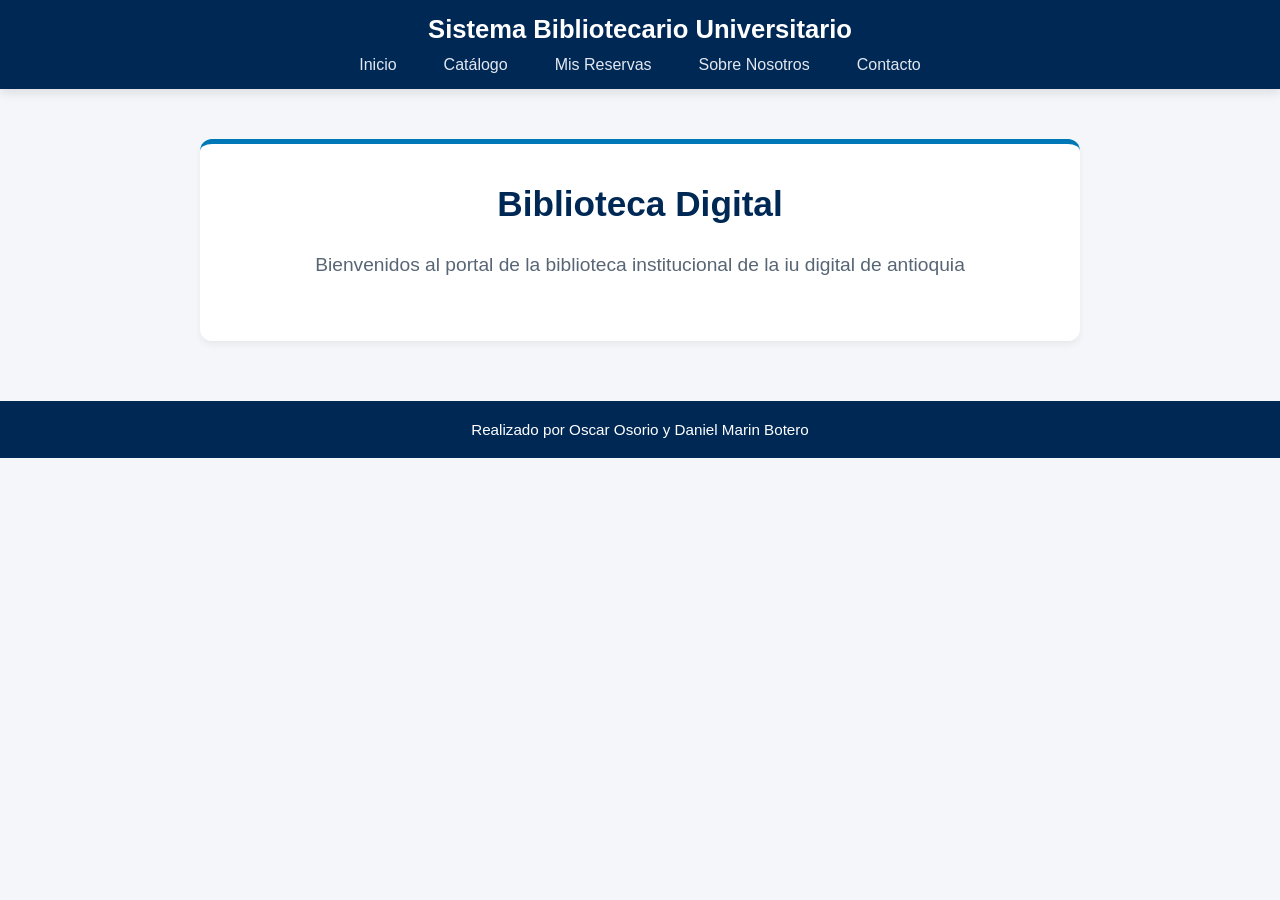
<file: index.html>
<!DOCTYPE html>
<html lang="es">
<head>
    <meta charset="UTF-8">
    <meta name="viewport" content="width=device-width, initial-scale=1.0">
    <link rel="stylesheet" href="/css/index.css">
    <title>Biblioteca iu Digital</title>
</head>
<body>
    <div id="contenedor-menu"></div>
    <header> 
        <h1>Biblioteca Digital</h1>

        <p> Bienvenidos al portal de la biblioteca institucional de la iu digital de antioquia</p>

    </header>

    <footer>
        Realizado por Oscar Osorio y Daniel Marin Botero
    </footer>
    <script>
        fetch('menuNav.html')
            .then(response => response.text())
            .then(data => {
                document.getElementById('contenedor-menu').innerHTML = data;
            });
    </script>
</body>

</html>
</file>
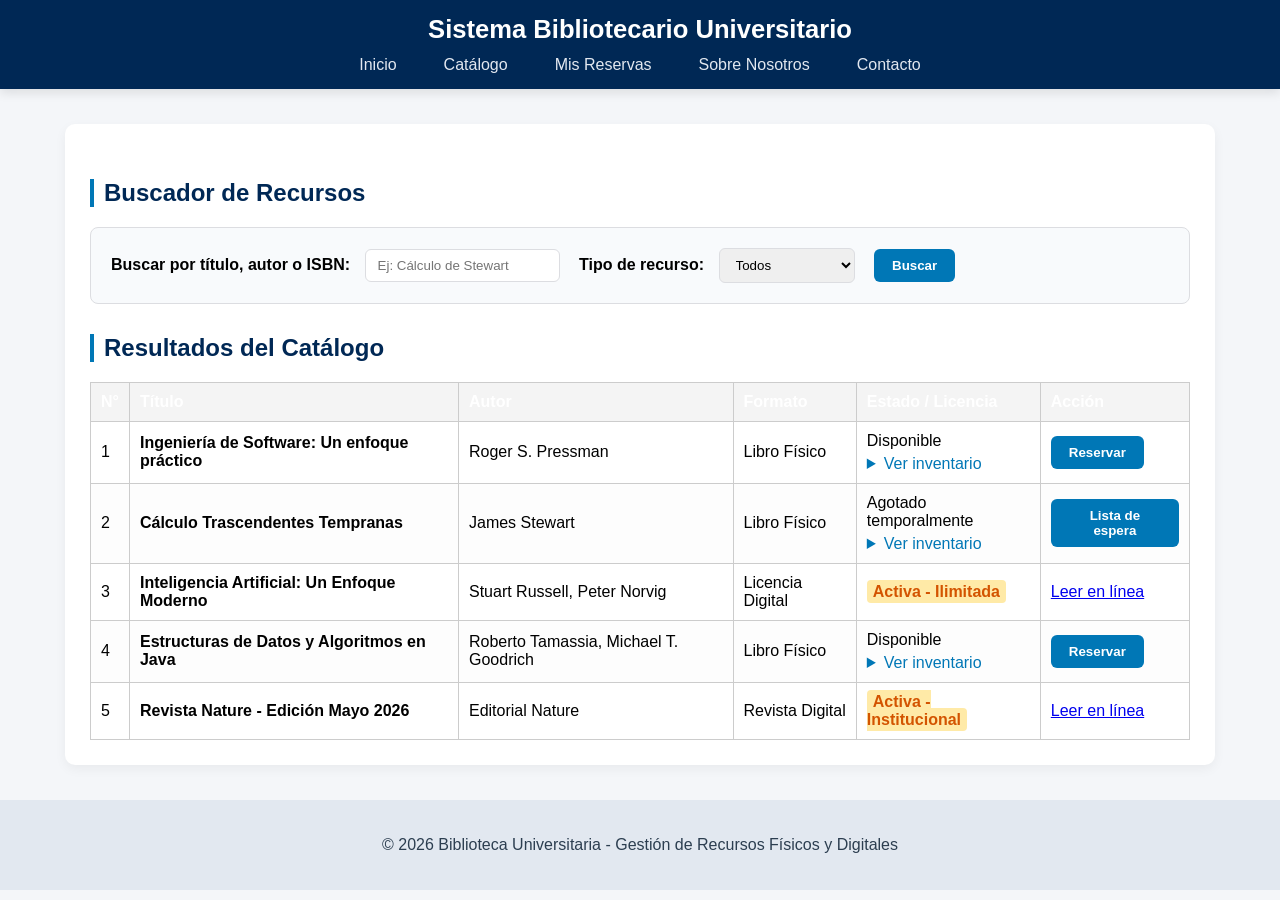
<file: catalogo.html>
<!DOCTYPE html>
<html lang="es">
<head>
    <meta charset="UTF-8">
    <meta name="viewport" content="width=device-width, initial-scale=1.0">
    <link rel="stylesheet" href="/css/catalogo.css">
    <title>Catálogo de Recursos - Biblioteca Universitaria</title>
    <style>
        table {
            width: 100%;
            border-collapse: collapse;
            margin-top: 20px;
        }
        th, td {
            border: 1px solid #ccc;
            padding: 10px;
            text-align: left;
        }
        th {
            background-color: #f4f4f4;
        }
    </style>
</head>
<body>
    <div id="contenedor-menu"></div>

    <main>
        <section>
            <h2>Buscador de Recursos</h2>
            <form role="search">
                <label for="busqueda">Buscar por título, autor o ISBN:</label>
                <input type="search" id="busqueda" name="q" placeholder="Ej: Cálculo de Stewart">
                
                <label for="filtro-tipo">Tipo de recurso:</label>
                <select id="filtro-tipo">
                    <option value="todos">Todos</option>
                    <option value="fisico">Libro Físico</option>
                    <option value="digital">Licencia Digital</option>
                </select>
                <button type="submit">Buscar</button>
            </form>
        </section>

        <section>
            <h2>Resultados del Catálogo</h2>

            <table>
                <thead>
                    <tr>
                        <th>N°</th>
                        <th>Título</th>
                        <th>Autor</th>
                        <th>Formato</th>
                        <th>Estado / Licencia</th>
                        <th>Acción</th>
                    </tr>
                </thead>
                <tbody>
                    <tr>
                        <td>1</td>
                        <td><strong>Ingeniería de Software: Un enfoque práctico</strong></td>
                        <td>Roger S. Pressman</td>
                        <td>Libro Físico</td>
                        <td>
                            <span>Disponible</span>
                            <details>
                                <summary>Ver inventario</summary>
                                <ul style="margin: 0; padding-left: 20px;">
                                    <li>Total: 8</li>
                                    <li>En estante: 5</li>
                                    <li>Prestados: 3</li>
                                </ul>
                            </details>
                        </td>
                        <td><button type="button">Reservar</button></td>
                    </tr>

                    <tr>
                        <td>2</td>
                        <td><strong>Cálculo Trascendentes Tempranas</strong></td>
                        <td>James Stewart</td>
                        <td>Libro Físico</td>
                        <td>
                            <span>Agotado temporalmente</span>
                            <details>
                                <summary>Ver inventario</summary>
                                <ul style="margin: 0; padding-left: 20px;">
                                    <li>Total: 15</li>
                                    <li>En estante: 0</li>
                                    <li>Prestados: 15</li>
                                </ul>
                            </details>
                        </td>
                        <td><button type="button">Lista de espera</button></td>
                    </tr>

                    <tr>
                        <td>3</td>
                        <td><strong>Inteligencia Artificial: Un Enfoque Moderno</strong></td>
                        <td>Stuart Russell, Peter Norvig</td>
                        <td>Licencia Digital</td>
                        <td><mark>Activa - Ilimitada</mark></td>
                        <td><a href="#">Leer en línea</a></td>
                    </tr>

                    <tr>
                        <td>4</td>
                        <td><strong>Estructuras de Datos y Algoritmos en Java</strong></td>
                        <td>Roberto Tamassia, Michael T. Goodrich</td>
                        <td>Libro Físico</td>
                        <td>
                            <span>Disponible</span>
                            <details>
                                <summary>Ver inventario</summary>
                                <ul style="margin: 0; padding-left: 20px;">
                                    <li>Total: 4</li>
                                    <li>En estante: 2</li>
                                    <li>Prestados: 2</li>
                                </ul>
                            </details>
                        </td>
                        <td><button type="button">Reservar</button></td>
                    </tr>

                    <tr>
                        <td>5</td>
                        <td><strong>Revista Nature - Edición Mayo 2026</strong></td>
                        <td>Editorial Nature</td>
                        <td>Revista Digital</td>
                        <td><mark>Activa - Institucional</mark></td>
                        <td><a href="#">Leer en línea</a></td>
                    </tr>
                </tbody>
            </table>
        </section>
    </main>

    <footer>
        <p>&copy; 2026 Biblioteca Universitaria - Gestión de Recursos Físicos y Digitales</p>
    </footer>

    <script>
        fetch('menuNav.html')
            .then(response => response.text())
            .then(data => {
                document.getElementById('contenedor-menu').innerHTML = data;
            });
    </script>
    <script src="/js/catalogo.js"></script>
</body>
</html>
</file>
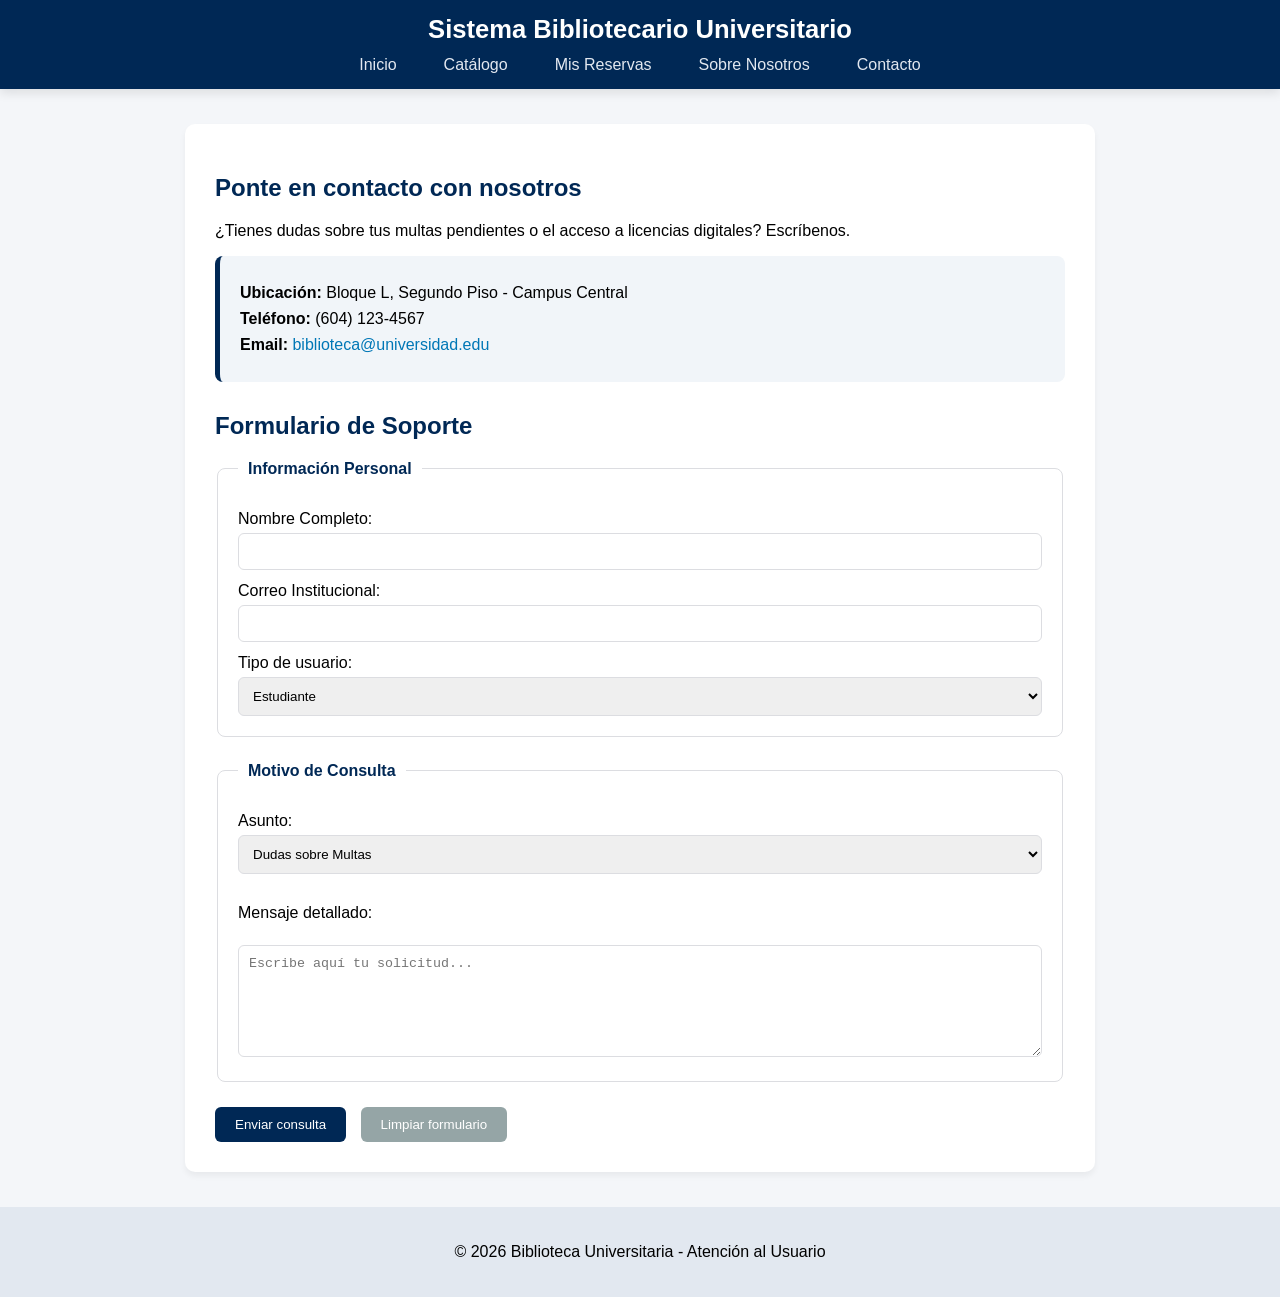
<file: contacto.html>
<!DOCTYPE html>
<html lang="es">
<head>
    <meta charset="UTF-8">
    <meta name="viewport" content="width=device-width, initial-scale=1.0">
    <link rel="stylesheet" href="/css/contacto.css">
    <title>Contacto - Biblioteca Universitaria</title>
</head>
<body>

    <div id="contenedor-menu"></div>

    <main>
        <section>
            <h2>Ponte en contacto con nosotros</h2>
            <p>¿Tienes dudas sobre tus multas pendientes o el acceso a licencias digitales? Escríbenos.</p>
            
            <address>
                <p><strong>Ubicación:</strong> Bloque L, Segundo Piso - Campus Central</p>
                <p><strong>Teléfono:</strong> (604) 123-4567</p>
                <p><strong>Email:</strong> <a href="mailto:biblioteca@universidad.edu">biblioteca@universidad.edu</a></p>
            </address>
        </section>

        <section>
            <h2>Formulario de Soporte</h2>
            <form action="#" method="post">
                <fieldset>
                    <legend>Información Personal</legend>
                    <label for="nombre">Nombre Completo:</label>
                    <input type="text" id="nombre" name="nombre" required>

                    <label for="correo">Correo Institucional:</label>
                    <input type="email" id="correo" name="correo" required>

                    <label for="rol">Tipo de usuario:</label>
                    <select id="rol" name="rol">
                        <option value="estudiante">Estudiante</option>
                        <option value="profesor">Profesor</option>
                        <option value="administrativo">Administrativo</option>
                    </select>
                </fieldset>

                <fieldset>
                    <legend>Motivo de Consulta</legend>
                    <label for="asunto">Asunto:</label>
                    <select id="asunto" name="asunto">
                        <option value="multas">Dudas sobre Multas</option>
                        <option value="licencias">Problemas con Licencias Digitales</option>
                        <option value="prestamos">Información de Préstamos</option>
                        <option value="otro">Otro motivo</option>
                    </select>
                    <br>
                    <br>
                    <label for="mensaje">Mensaje detallado:</label><br>
                    <textarea id="mensaje" name="mensaje" rows="6" cols="40" placeholder="Escribe aquí tu solicitud..."></textarea>
                </fieldset>

                <button type="submit">Enviar consulta</button>
                <button type="reset">Limpiar formulario</button>
            </form>
        </section>
    </main>

    <footer>
        <p>&copy; 2026 Biblioteca Universitaria - Atención al Usuario</p>
    </footer>
    <script>
        fetch('menuNav.html')
            .then(response => response.text())
            .then(data => {
                document.getElementById('contenedor-menu').innerHTML = data;
            });
    </script>
</body>
</html>
</file>
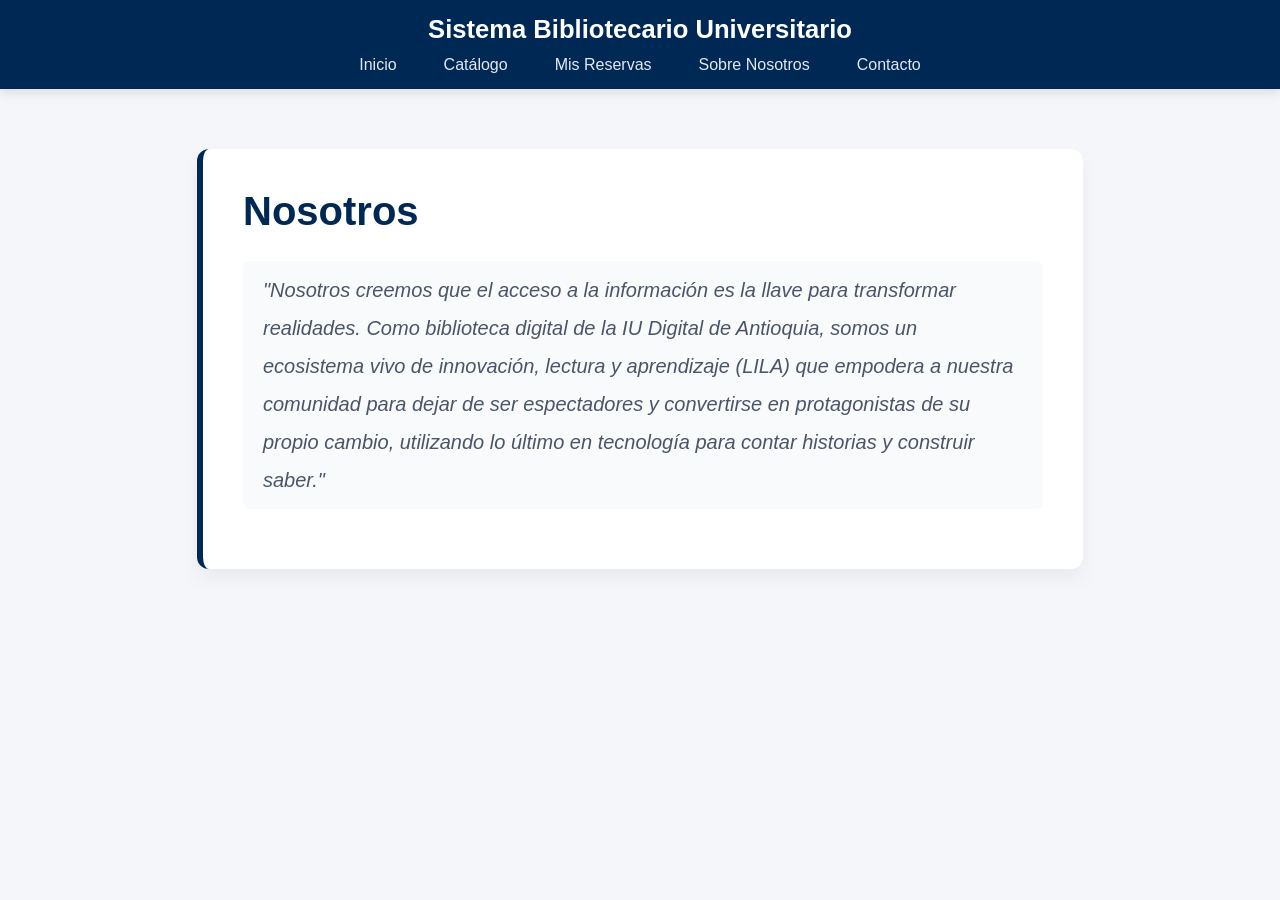
<file: nosotros.html>
<!DOCTYPE html>
<html lang="es">
<head>
    <meta charset="UTF-8">
    <meta name="viewport" content="width=device-width, initial-scale=1.0">
    <link rel="stylesheet" href="/css/nosotros.css">
    <title>Nosotros_Biblioteca iu Digital</title>
</head>
<body>

    <div id="contenedor-menu"></div>

    <header> 
        <h1>Nosotros</h1>

        <p> "Nosotros creemos que el acceso a la información es la llave para transformar realidades. Como biblioteca digital de la IU Digital de Antioquia, somos un ecosistema vivo de innovación, lectura y aprendizaje (LILA) que empodera a nuestra comunidad para dejar de ser espectadores y convertirse en protagonistas de su propio cambio, utilizando lo último en tecnología para contar historias y construir saber."</p>
        
    
    </header>
    <script>
        fetch('menuNav.html')
            .then(response => response.text())
            .then(data => {
                document.getElementById('contenedor-menu').innerHTML = data;
            });
    </script>

</body>

</html>
</file>
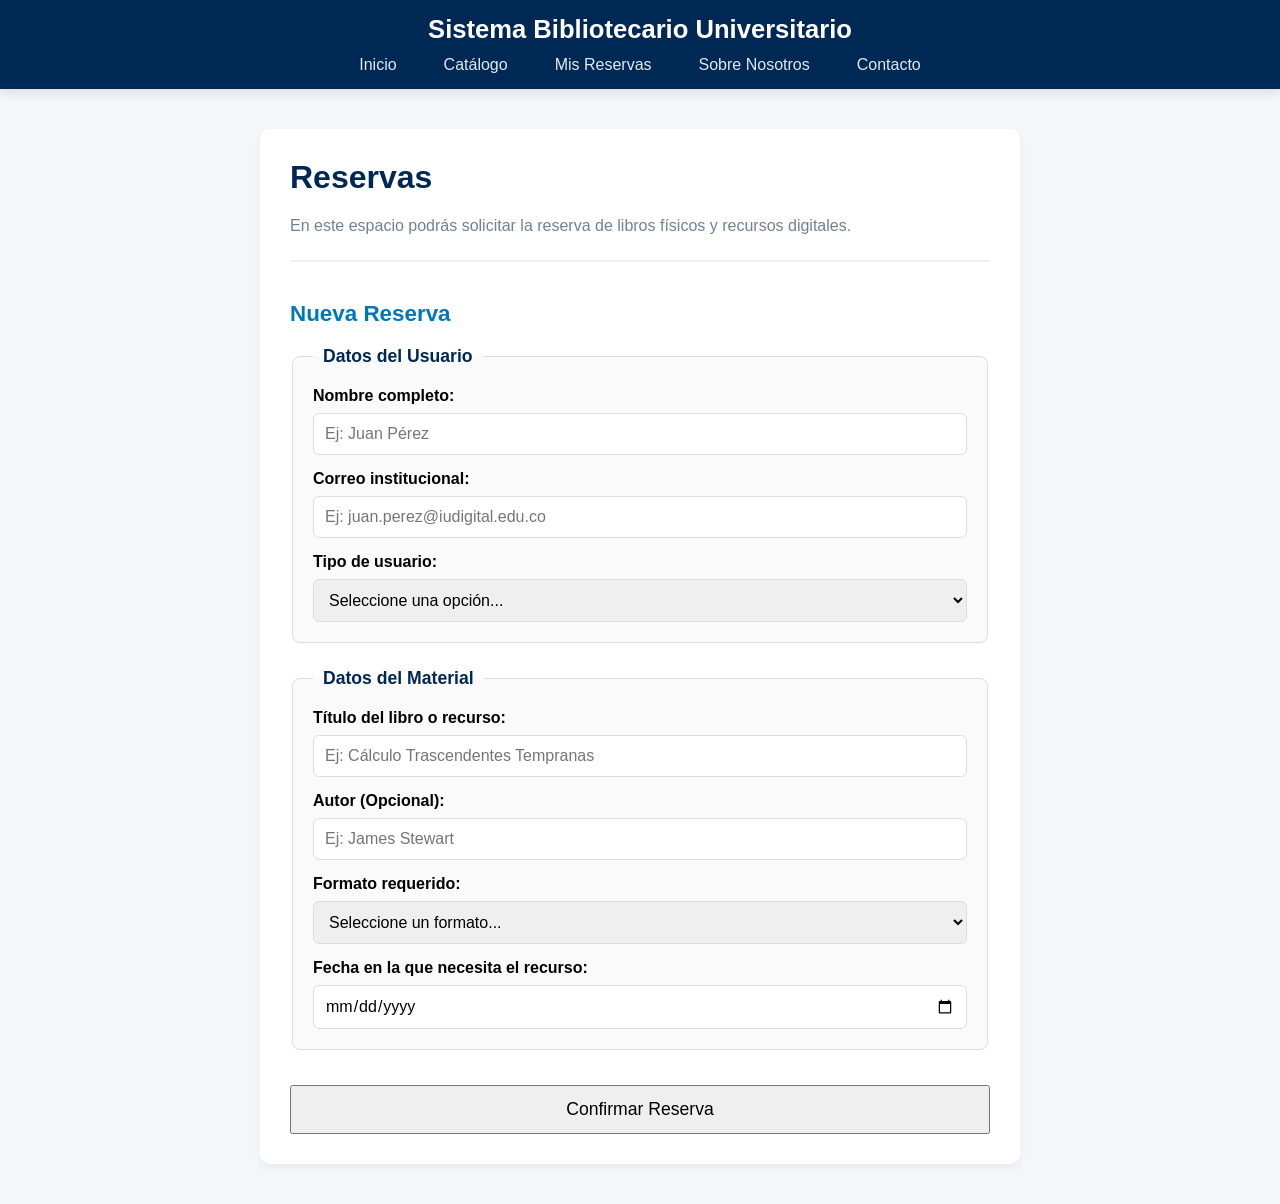
<file: reservas.html>
<!DOCTYPE html>
<html lang="es">
<head>
    <meta charset="UTF-8">
    <meta name="viewport" content="width=device-width, initial-scale=1.0">
    <link rel="stylesheet" href="/css/reservas.css">
    <title>Reservas - Biblioteca IU Digital de Antioquia</title>
</head>
<body>

    <div id="contenedor-menu"></div>

    <header> 
        <h1>Reservas</h1>
        <p>En este espacio podrás solicitar la reserva de libros físicos y recursos digitales.</p>
        
        <div class="formulario-reserva">
            <h2>Nueva Reserva</h2>
            <form id="formReserva">
                
                <fieldset style="border: 1px solid #dcdde1; border-radius: 8px; padding: 20px; margin-bottom: 25px; background-color: #fafafa;">
                    <legend style="color: var(--azul-primario); font-weight: bold; font-size: 1.1rem; padding: 0 10px;">Datos del Usuario</legend>
                    
                    <div class="form-group">
                        <label for="nombreUsuario">Nombre completo:</label>
                        <input type="text" id="nombreUsuario" required placeholder="Ej: Juan Pérez">
                    </div>

                    <div class="form-group" style="margin-top: 15px;">
                        <label for="correoUsuario">Correo institucional:</label>
                        <input type="email" id="correoUsuario" required placeholder="Ej: juan.perez@iudigital.edu.co" style="width: 100%; padding: 11px; border: 1px solid var(--borde-suave, #dcdde1); border-radius: 6px; box-sizing: border-box; font-size: 1rem;">
                    </div>

                    <div class="form-group" style="margin-top: 15px;">
                        <label for="tipoUsuario">Tipo de usuario:</label>
                        <select id="tipoUsuario" required style="width: 100%; padding: 11px; border: 1px solid var(--borde-suave, #dcdde1); border-radius: 6px; box-sizing: border-box; font-size: 1rem; font-family: inherit;">
                            <option value="">Seleccione una opción...</option>
                            <option value="estudiante">Estudiante</option>
                            <option value="profesor">Profesor</option>
                            <option value="administrativo">Administrativo</option>
                        </select>
                    </div>
                </fieldset>

                <fieldset style="border: 1px solid #dcdde1; border-radius: 8px; padding: 20px; margin-bottom: 25px; background-color: #fafafa;">
                    <legend style="color: var(--azul-primario); font-weight: bold; font-size: 1.1rem; padding: 0 10px;">Datos del Material</legend>

                    <div class="form-group">
                        <label for="tituloMaterial">Título del libro o recurso:</label>
                        <input type="text" id="tituloMaterial" required placeholder="Ej: Cálculo Trascendentes Tempranas">
                    </div>

                    <div class="form-group" style="margin-top: 15px;">
                        <label for="autorMaterial">Autor (Opcional):</label>
                        <input type="text" id="autorMaterial" placeholder="Ej: James Stewart" style="width: 100%; padding: 11px; border: 1px solid var(--borde-suave, #dcdde1); border-radius: 6px; box-sizing: border-box; font-size: 1rem;">
                    </div>

                    <div class="form-group" style="margin-top: 15px;">
                        <label for="formatoMaterial">Formato requerido:</label>
                        <select id="formatoMaterial" required style="width: 100%; padding: 11px; border: 1px solid var(--borde-suave, #dcdde1); border-radius: 6px; box-sizing: border-box; font-size: 1rem; font-family: inherit;">
                            <option value="">Seleccione un formato...</option>
                            <option value="Físico">Libro Físico (Para recoger en campus)</option>
                            <option value="Digital">Licencia Digital</option>
                        </select>
                    </div>

                    <div class="form-group" style="margin-top: 15px;">
                        <label for="fechaReserva">Fecha en la que necesita el recurso:</label>
                        <input type="date" id="fechaReserva" required style="width: 100%; padding: 11px; border: 1px solid var(--borde-suave, #dcdde1); border-radius: 6px; box-sizing: border-box; font-size: 1rem; font-family: inherit;">
                    </div>
                </fieldset>

                <button type="submit" style="width: 100%; font-size: 1.1rem; padding: 12px; margin-top: 10px;">Confirmar Reserva</button>
            </form>
        </div>
    </header>

    <dialog id="modalConfirmacion" style="border: none; border-radius: 8px; padding: 25px; box-shadow: 0 4px 10px rgba(0,0,0,0.2); max-width: 450px; text-align: center;">
        <h3 style="color: #002855; margin-top: 0;">¡Reserva Exitosa!</h3>
        <p id="mensajeModal" style="line-height: 1.6; color: #2c3e50;"></p>
        <button id="btnCerrarModal" type="button" style="margin-top: 20px; width: 100%;">Cerrar y Volver</button>
    </dialog>

    <script>
        fetch('../menuNav.html')
            .then(response => response.text())
            .then(data => {
                document.getElementById('contenedor-menu').innerHTML = data;
            });
    </script>
    <script src="/js/reservas.js"></script>
</body>
</html>
</file>
<file: css/index.css>
:root {
    --azul-primario: #002855;
    --azul-secundario: #0077b6;
    --fondo-sitio: #f4f6f9;
    --blanco: #ffffff;
    --texto-oscuro: #2c3e50;
    --fuente-base: 'Segoe UI', Roboto, Helvetica, Arial, sans-serif;
}

body {
    font-family: var(--fuente-base);
    background-color: var(--fondo-sitio);
    color: var(--texto-oscuro);
    margin: 0;
    padding: 0;
}

/* Contenedor principal de bienvenida */
body > header {
    max-width: 800px;
    margin: 50px auto;
    padding: 40px;
    background-color: var(--blanco);
    border-radius: 12px;
    box-shadow: 0 4px 6px rgba(0,0,0,0.05);
    text-align: center;
    border-top: 5px solid var(--azul-secundario);
}

body > header h1 {
    color: var(--azul-primario);
    font-size: 2.2rem;
    margin-top: 0;
}

body > header p {
    font-size: 1.2rem;
    color: #576574;
    line-height: 1.8;
}

/* Footer institucional */
footer {
    text-align: center;
    padding: 20px;
    margin-top: 60px;
    background-color: var(--azul-primario);
    color: var(--blanco);
    font-size: 0.95rem;
    font-weight: 400;
}

/* ==========================================
   DISEÑO RESPONSIVE (CELULARES Y TABLETS)
   ========================================== */
@media (max-width: 768px) {
    main, body > header {
        margin: 15px;
        padding: 20px 15px;
    }

    body > header h1 {
        font-size: 1.8rem;
    }
    
    button[type="submit"], button[type="reset"] {
        width: 100%;
        margin-left: 0;
        margin-top: 10px;
    }
}
</file>
<file: css/catalogo.css>
:root {
    --azul-primario: #002855;
    --azul-secundario: #0077b6;
    --naranja-acento: #e67e22;
    --fondo-sitio: #f4f6f9;
    --blanco: #ffffff;
    --texto-oscuro: #2c3e50;
    --borde-suave: #dcdde1;
    --fuente-base: 'Segoe UI', Roboto, Helvetica, Arial, sans-serif;
}

body {
    font-family: var(--fuente-base);
    background-color: var(--fondo-sitio);
    margin: 0;
}

main {
    max-width: 1100px;
    margin: 35px auto;
    padding: 25px;
    background-color: var(--blanco);
    border-radius: 10px;
    box-shadow: 0 4px 12px rgba(0,0,0,0.05);
}

h2 {
    color: var(--azul-primario);
    border-left: 4px solid var(--azul-secundario);
    padding-left: 10px;
    margin-top: 30px;
}

/* Formulario de búsqueda */
form[role="search"] {
    background-color: #f8fafc;
    padding: 20px;
    border-radius: 8px;
    border: 1px solid var(--borde-suave);
    margin-bottom: 25px;
}

form[role="search"] label {
    font-weight: 600;
    margin-right: 10px;
}

form[role="search"] input, form[role="search"] select {
    padding: 8px 12px;
    border: 1px solid var(--borde-suave);
    border-radius: 6px;
    margin-right: 15px;
    outline: none;
}

form[role="search"] input:focus {
    border-color: var(--azul-secundario);
}

/* Botones */
button {
    background-color: var(--azul-secundario);
    color: var(--blanco);
    border: none;
    padding: 9px 18px;
    border-radius: 6px;
    cursor: pointer;
    font-weight: 600;
    transition: background 0.2s;
}

button:hover {
    background-color: var(--azul-primario);
}

/* Tabla estructurada */
table {
    width: 100%;
    border-collapse: collapse;
    margin-top: 15px;
}

th {
    background-color: var(--azul-primario);
    color: var(--blanco);
    padding: 14px;
    text-align: left;
}

td {
    padding: 12px 14px;
    border-bottom: 1px solid var(--borde-suave);
}

tr:nth-child(even) {
    background-color: #fdfdfd;
}

tr:hover {
    background-color: #f1f5f9;
}

mark {
    background-color: #ffeaa7;
    color: #d35400;
    padding: 3px 6px;
    border-radius: 4px;
    font-weight: bold;
}

details summary {
    color: var(--azul-secundario);
    cursor: pointer;
    margin-top: 5px;
    font-weight: 500;
}

footer {
    text-align: center;
    padding: 20px;
    background-color: #e2e8f0;
    color: var(--texto-oscuro);
}

/* ==========================================
   DISEÑO RESPONSIVE (CELULARES Y TABLETS)
   ========================================== */

@media (max-width: 768px) {
    form[role="search"] {
        flex-direction: column;
        align-items: stretch;
        gap: 10px;
    }
    
    form[role="search"] input, form[role="search"] select {
        margin-right: 0;
        width: 100%;
    }
    
    form[role="search"] button {
        width: 100%;
        margin-top: 5px;
    }

    table {
        display: block;
        overflow-x: auto;
        white-space: nowrap;
    }
}
</file>
<file: css/contacto.css>
:root {
    --azul-primario: #002855;
    --azul-secundario: #0077b6;
    --fondo-sitio: #f4f6f9;
    --blanco: #ffffff;
    --texto-oscuro: #2c3e50;
    --borde-suave: #dcdde1;
    --fuente-base: 'Segoe UI', Roboto, Helvetica, Arial, sans-serif;
}

body {
    font-family: var(--fuente-base);
    background-color: var(--fondo-sitio);
    margin: 0;
}

main {
    max-width: 850px;
    margin: 35px auto;
    padding: 30px;
    background-color: var(--blanco);
    border-radius: 10px;
    box-shadow: 0 4px 6px rgba(0,0,0,0.05);
}

h2 {
    color: var(--azul-primario);
}

/* Tarjeta de Dirección/Contacto */
address {
    background-color: #f1f5f9;
    padding: 20px;
    border-radius: 8px;
    font-style: normal;
    border-left: 5px solid var(--azul-primario);
    margin-bottom: 30px;
}

address p {
    margin: 8px 0;
}

address a {
    color: var(--azul-secundario);
    text-decoration: none;
    font-weight: 500;
}

/* Formularios elegantes */
fieldset {
    border: 1px solid var(--borde-suave);
    border-radius: 8px;
    padding: 20px;
    margin-bottom: 25px;
}

legend {
    font-weight: bold;
    color: var(--azul-primario);
    padding: 0 10px;
}

label {
    display: block;
    margin-top: 12px;
    font-weight: 500;
}

input[type="text"], input[type="email"], select, textarea {
    width: 100%;
    padding: 10px;
    margin-top: 5px;
    border: 1px solid var(--borde-suave);
    border-radius: 6px;
    box-sizing: border-box;
}

input:focus, select:focus, textarea:focus {
    border-color: var(--azul-secundario);
    outline: none;
}

button[type="submit"] {
    background-color: var(--azul-primario);
    color: var(--blanco);
    padding: 10px 20px;
    border: none;
    border-radius: 6px;
    cursor: pointer;
}

button[type="reset"] {
    background-color: #95a5a6;
    color: var(--blanco);
    padding: 10px 20px;
    border: none;
    border-radius: 6px;
    cursor: pointer;
    margin-left: 10px;
}

footer {
    text-align: center;
    padding: 20px;
    background-color: #e2e8f0;
}   

/* ==========================================
   DISEÑO RESPONSIVE (CELULARES Y TABLETS)
   ========================================== */
@media (max-width: 768px) {
    
    main, body > header {
        margin: 15px;
        padding: 20px 15px;
    }

    body > header h1 {
        font-size: 1.8rem;
    }
    

    button[type="submit"], button[type="reset"] {
        width: 100%;
        margin-left: 0;
        margin-top: 10px;
    }
}
</file>
<file: css/nosotros.css>
:root {
    --azul-primario: #002855;
    --azul-secundario: #0077b6;
    --fondo-sitio: #f4f6f9;
    --blanco: #ffffff;
    --texto-oscuro: #2c3e50;
    --fuente-base: 'Segoe UI', Roboto, Helvetica, Arial, sans-serif;
}

body {
    font-family: var(--fuente-base);
    background-color: var(--fondo-sitio);
    margin: 0;
}

body > header {
    max-width: 800px;
    margin: 60px auto;
    padding: 40px;
    background-color: var(--blanco);
    border-radius: 12px;
    box-shadow: 0 10px 20px rgba(0,0,0,0.05);
    border-left: 6px solid var(--azul-primario);
}

body > header h1 {
    color: var(--azul-primario);
    font-size: 2.5rem;
    margin-top: 0;
}

body > header p {
    font-size: 1.25rem;
    color: #4a5568;
    line-height: 1.9;
    font-style: italic;
    position: relative;
    padding: 10px 20px;
    background-color: #f8fafc;
    border-radius: 8px;
}

/* ==========================================
   DISEÑO RESPONSIVE (CELULARES Y TABLETS)
   ========================================== */
@media (max-width: 768px) {
    main, body > header {
        margin: 15px;
        padding: 20px 15px;
    }

    body > header h1 {
        font-size: 1.8rem;
    }
    
    button[type="submit"], button[type="reset"] {
        width: 100%;
        margin-left: 0;
        margin-top: 10px;
    }
}
</file>
<file: css/reservas.css>
:root {
    --azul-primario: #002855;
    --azul-secundario: #0077b6;
    --fondo-sitio: #f4f6f9;
    --blanco: #ffffff;
    --texto-oscuro: #2c3e50;
    --borde-suave: #dcdde1;
    --fuente-base: 'Segoe UI', Roboto, Helvetica, Arial, sans-serif;
}

body {
    font-family: var(--fuente-base);
    background-color: var(--fondo-sitio);
    margin: 0;
}

body > header {
    max-width: 700px;
    margin: 40px auto;
    padding: 30px;
    background-color: var(--blanco);
    border-radius: 10px;
    box-shadow: 0 4px 8px rgba(0,0,0,0.05);
}

body > header h1 {
    color: var(--azul-primario);
    margin-top: 0;
}

body > header p {
    color: #718096;
    margin-bottom: 25px;
}

.formulario-reserva {
    border-top: 2px solid #edf2f7;
    padding-top: 20px;
}

.formulario-reserva h2 {
    color: var(--azul-secundario);
    font-size: 1.4rem;
}

.form-group label {
    display: block;
    font-weight: 600;
    margin-bottom: 8px;
}

.form-group input {
    width: 100%;
    padding: 11px;
    border: 1px solid var(--borde-suave);
    border-radius: 6px;
    box-sizing: border-box;
    font-size: 1rem;
}

.form-group input:focus {
    border-color: var(--azul-secundario);
    outline: none;
}

/* ==========================================
   DISEÑO RESPONSIVE (CELULARES Y TABLETS)
   ========================================== */
@media (max-width: 768px) {
    main, body > header {
        margin: 15px;
        padding: 20px 15px;
    }

    body > header h1 {
        font-size: 1.8rem;
    }
    
    button[type="submit"], button[type="reset"] {
        width: 100%;
        margin-left: 0;
        margin-top: 10px;
    }
}
</file>
